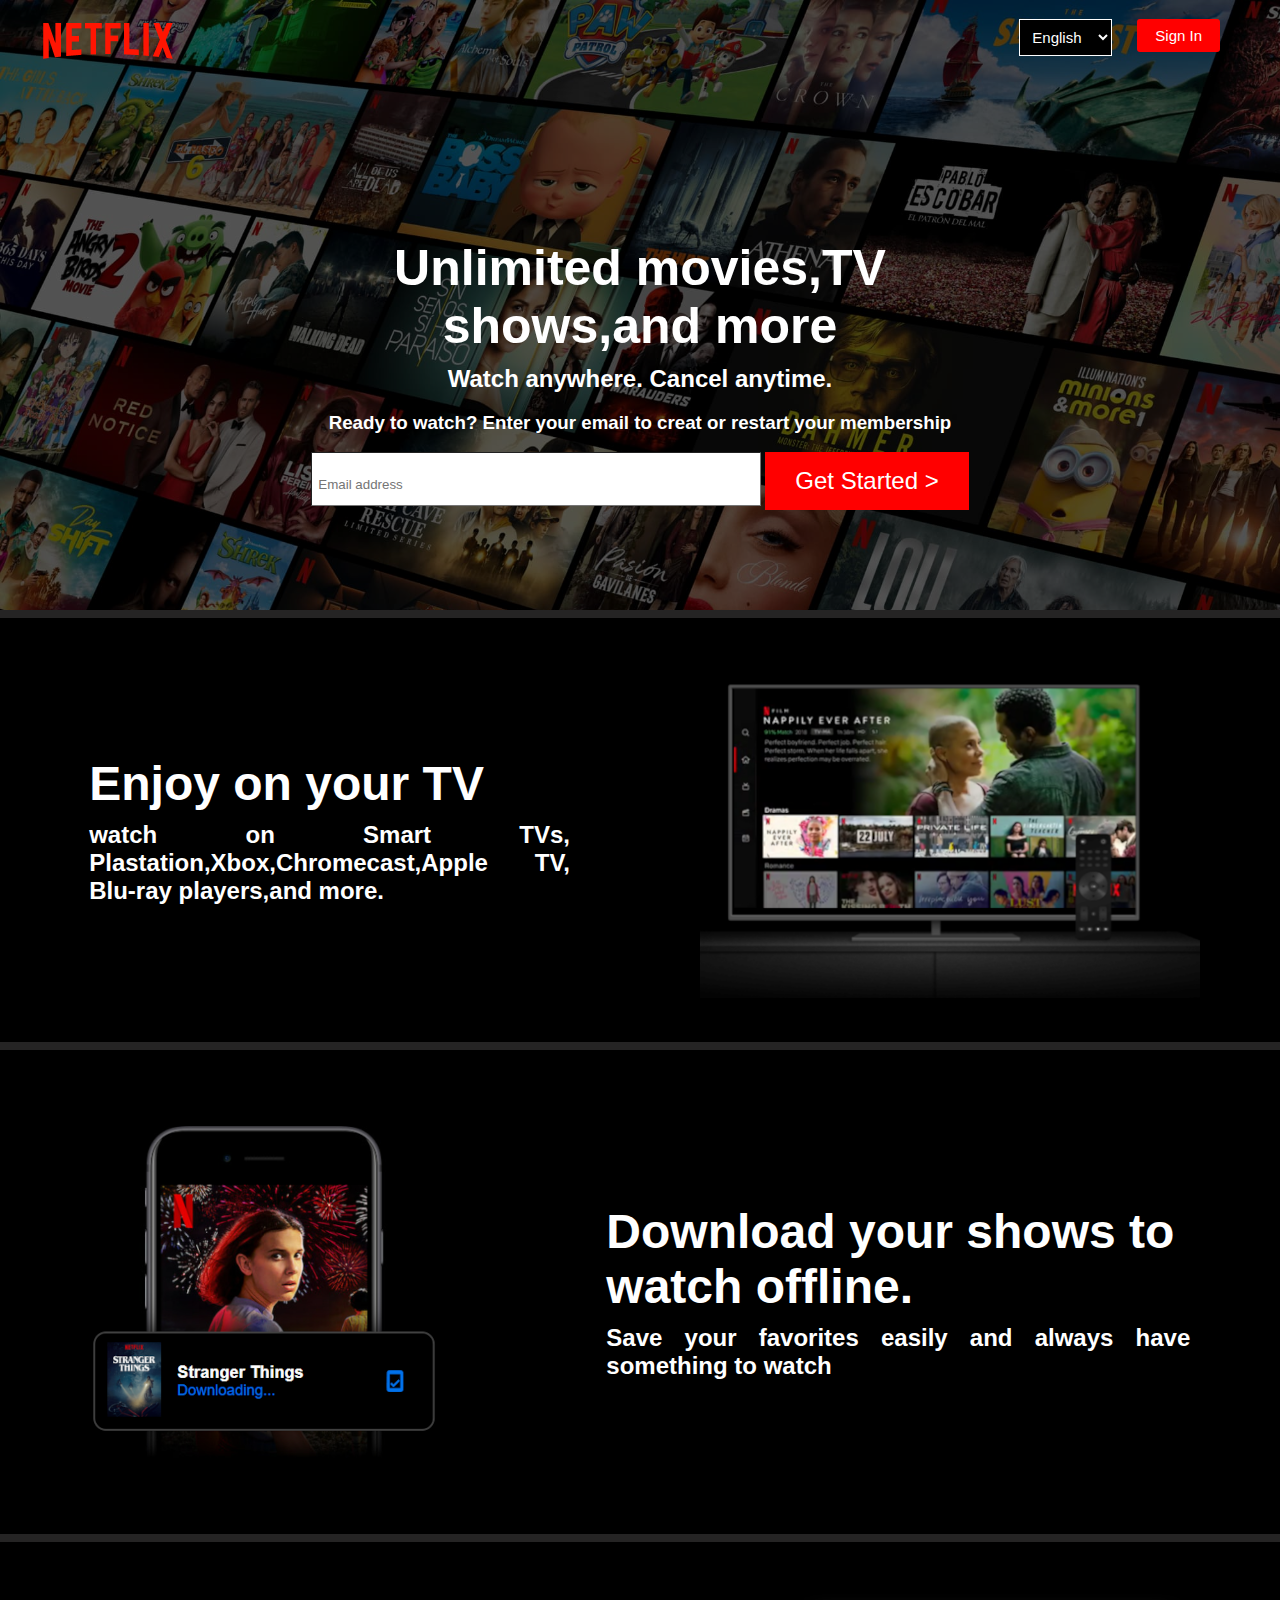
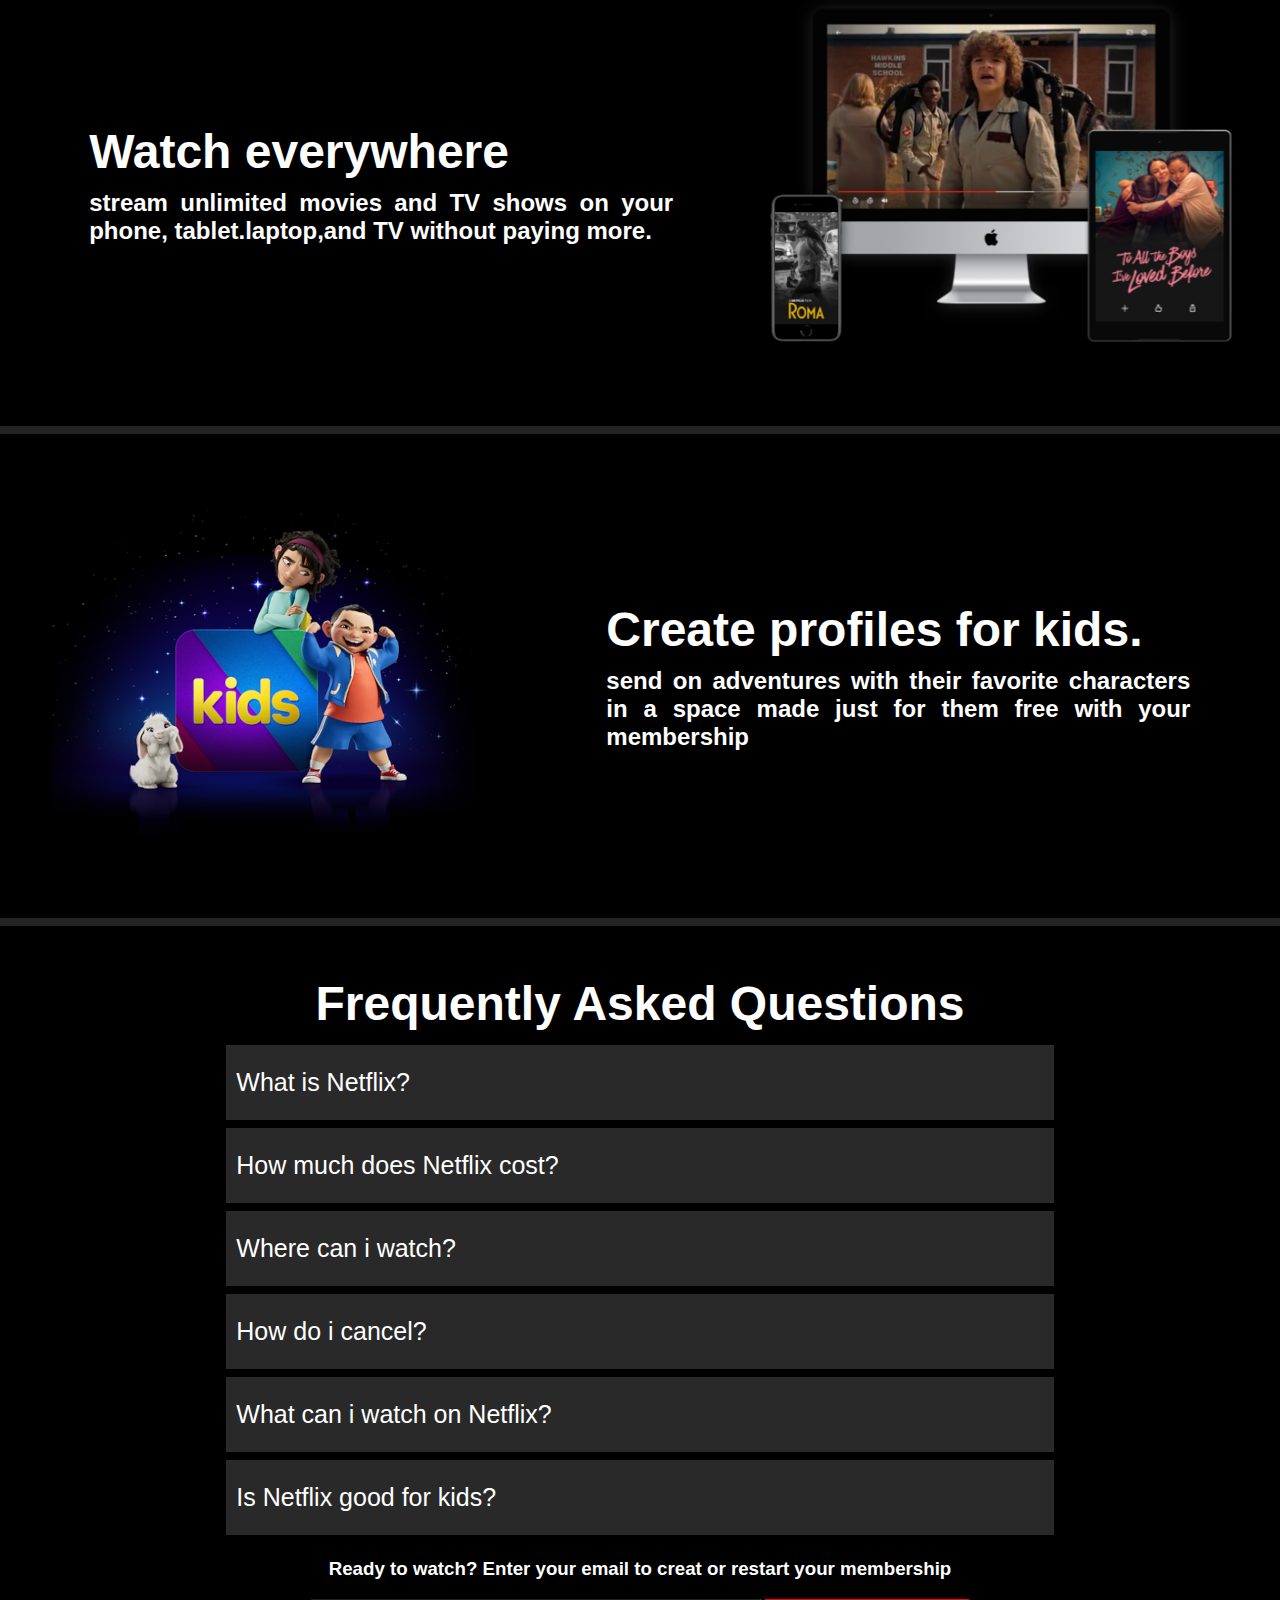
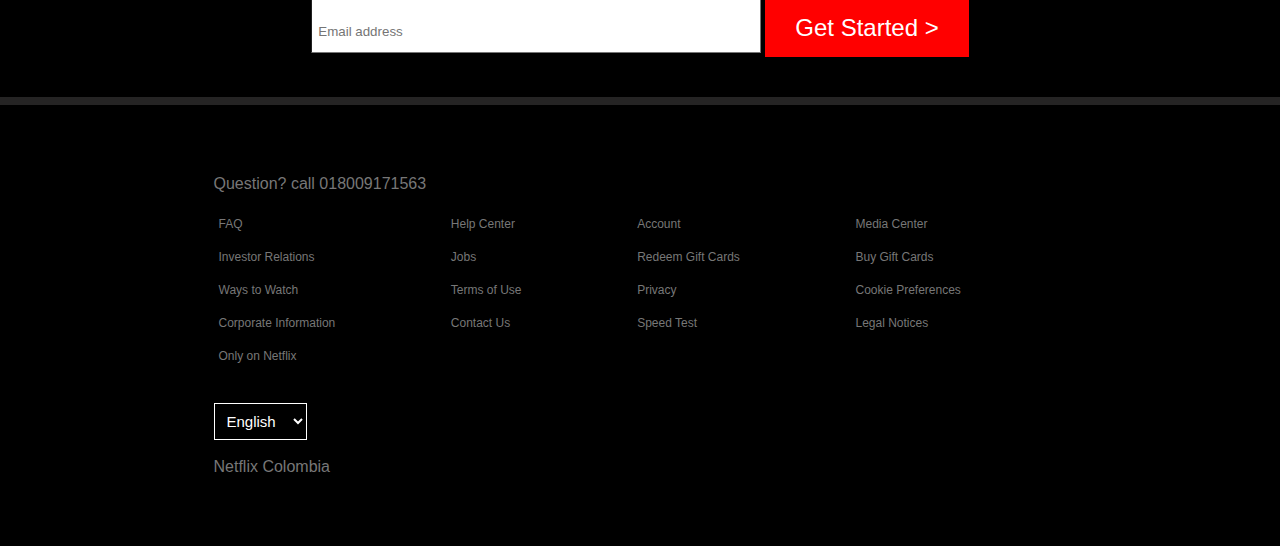
<file: index.html>
<!DOCTYPE html>
<html lang="en">
<head>
    <meta charset="UTF-8">
    <meta http-equiv="X-UA-Compatible" content="IE=edge">
    <meta name="viewport" content="width=device-width, initial-scale=1.0">
    <link rel="stylesheet" href="styles.css">
    <title>Netflix</title>
</head>
<body>
    <div id="section1">
        <div id="header">
            <div class="row">
                <div class="col-3 leftSide">
                    <img id="imgLogo" src="assets/netflix_PNG-scaled.png" alt="netflix">
                </div>
                <div class="col-10 rightSide">
                    <ul>
                        <li><button id="signInButton" type="button"><a href="signInPage/logIn.html">Sign In</a></button></li>
                        <li><select name="language">
                            <option value="english">English</option>
                            <option value="spanish">Spanish</option>
                        </select></li>
                    </ul>
                </div>
            </div>
        </div>
        <div id="emailSection">
            <div class="col-7">
                <h1>Unlimited movies,TV shows,and more</h1>
                <h2>Watch anywhere. Cancel anytime.</h2>
                
            </div>
            <form action="">
                <h3>Ready to watch? Enter your email to creat or restart your membership</h3>            
                <input id="inputEmail" name= "Email address" placeholder="Email address" type="email" required>
                <button id="getStartButton" type="submit"><span>Get Started ></span></button>
            </form>
        </div>
    </div>
    <div id="enjoyOnYourTv" class="color">
        <div class="row-2">
            <div class="col-6">
                <h1>Enjoy on your TV</h1>
                <h2>watch on Smart TVs, Plastation,Xbox,Chromecast,Apple TV, Blu-ray players,and more.</h2>
            </div>
            <div class="col-6">
                <img src="assets/1-scaled.png" alt="enjoyOnYourTv">
            </div>
        </div>
    </div>
    <div id="downloadYourShow"class="color">
        <div class="row-2">
            <div class="col-5">
                <img src="assets/2-scaled.png" alt="Download your show">
            </div>
            <div class="col-7 ajustarTexto">
                <h1>Download your shows to watch offline.</h1>
                <h2>Save your favorites easily and always have something to watch</h2>
            </div>
        </div>
    </div>
    <div id="watchEveryWhere"class="color">
        <div class="row-2">
            <div class="col-7">
                <h1>Watch everywhere</h1>
                <h2>stream unlimited movies and TV shows on your phone, tablet.laptop,and TV without paying more.</h2>
            </div>
            <div class="col-5">
                <img src="assets/3-scaled.png" alt="Watch everywhere">
            </div>
        </div>
    </div>
    <div id="createProfileKids"class="color">
        <div class="row-2">
            <div class="col-5">
                <img src="assets/4-escaled.png" alt="Download your show">
            </div>
            <div class="col-7">
                <h1>Create profiles for kids.</h1>
                <h2>send on adventures with their favorite characters in a space made just for them free with your membership</h2>
            </div>
        </div>
    </div>
    <div id="frequentlyAskedQuestions" class="color">
        <div class="row-2">
            <div class="col-8">
                <h1>Frequently Asked Questions</h1>
                <button type="button" class="collapsible">What is Netflix?</button>
                <div class="content"><p>
                    Netflix is a streaming service that offers a wide variety of award-winning TV shows, 
                    movies, anime, documentaries, and more on thousands of internet-connected devices.
                    You can watch as much as you want, whenever you want without a single commercial all
                     for one low monthly price. There's always something new to discover and new TV 
                     shows and movies are added every week!
                </p></div>
                <button type="button" class="collapsible">How much does Netflix cost?</button>
                <div class="content"><p>
                    Netflix is a streaming service that offers a wide variety of award-winning TV shows, 
                    movies, anime, documentaries, and more on thousands of internet-connected devices.
                    You can watch as much as you want, whenever you want without a single commercial all
                     for one low monthly price. There's always something new to discover and new TV 
                     shows and movies are added every week!
                </p></div>
                <button type="button" class="collapsible">Where can i watch?</button>
                <div class="content"><p>
                    Netflix is a streaming service that offers a wide variety of award-winning TV shows, 
                    movies, anime, documentaries, and more on thousands of internet-connected devices.
                    You can watch as much as you want, whenever you want without a single commercial all
                     for one low monthly price. There's always something new to discover and new TV 
                     shows and movies are added every week!
                </p></div>
                <button type="button" class="collapsible">How do i cancel?</button>
                <div class="content"><p>
                    Netflix is a streaming service that offers a wide variety of award-winning TV shows, 
                    movies, anime, documentaries, and more on thousands of internet-connected devices.
                    You can watch as much as you want, whenever you want without a single commercial all
                     for one low monthly price. There's always something new to discover and new TV 
                     shows and movies are added every week!
                </p></div>
                <button type="button" class="collapsible">What can i watch on Netflix?</button>
                <div class="content"><p>
                    Netflix is a streaming service that offers a wide variety of award-winning TV shows, 
                    movies, anime, documentaries, and more on thousands of internet-connected devices.
                    You can watch as much as you want, whenever you want without a single commercial all
                     for one low monthly price. There's always something new to discover and new TV 
                     shows and movies are added every week!
                </p></div>
                <button type="button" class="collapsible">Is Netflix good for kids?</button>
                <div class="content"><p>
                    Netflix is a streaming service that offers a wide variety of award-winning TV shows, 
                    movies, anime, documentaries, and more on thousands of internet-connected devices.
                    You can watch as much as you want, whenever you want without a single commercial all
                     for one low monthly price. There's always something new to discover and new TV 
                     shows and movies are added every week!
                </p></div>
                <form action="">
                    <h3>Ready to watch? Enter your email to creat or restart your membership</h3>            
                    <input id="inputEmail" name= "Email address" placeholder="Email address" type="email">
                    <button id="getStartButton"type="submit"><span>Get Started ></span></button>
                </form>
            </div>            
        </div>
    </div>
    <div id="footPage"class="color">
        <div class="col-8">
            <label for="Question?">Question? call 018009171563</label>
            <ul>
                <li class="itemFooter"><a href="">FAQ</a></li> 
                <li class="itemFooter"><a href="">Help Center</a></li>
                <li class="itemFooter"><a href="">Account</a></li>
                <li class="itemFooter"><a href="">Media Center</a></li>
                <li class="itemFooter"><a href="">Investor Relations</a></li>
                <li class="itemFooter"><a href="">Jobs</a></li>
                <li class="itemFooter"><a href="">Redeem Gift Cards</a></li>
                <li class="itemFooter"><a href="">Buy Gift Cards</a></li>
                <li class="itemFooter"><a href="">Ways to Watch</a></li>
                <li class="itemFooter"><a href="">Terms of Use</a></li>
                <li class="itemFooter"><a href="">Privacy</a></li>
                <li class="itemFooter"><a href="">Cookie Preferences</a></li>
                <li class="itemFooter"><a href="">Corporate Information</a></li>
                <li class="itemFooter"><a href="">Contact Us</a></li>
                <li class="itemFooter"><a href="">Speed Test</a></li>
                <li class="itemFooter"><a href="">Legal Notices</a></li>
                <li class="itemFooter"><a href="">Only on Netflix</a></li>
            </ul>
            <br>
            <select name="language">
                <option value="english">English</option>
                <option value="spanish">Spanish</option>
            </select>
            <br><br>
            <label for="Netflix Colombia">Netflix Colombia</label>
        </div>
    </div>
    <script src="js/app.js"></script>

</body>
</html>
</file>
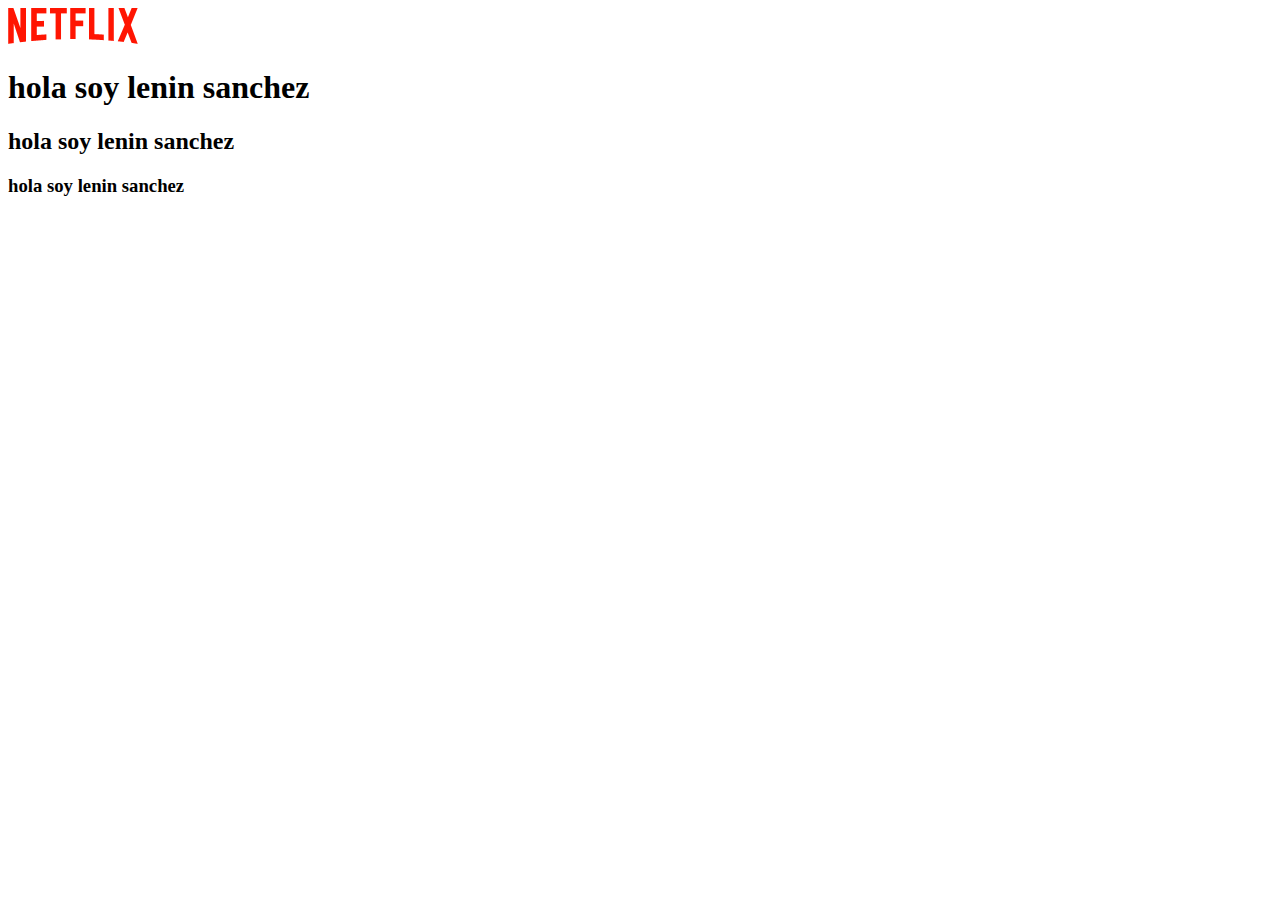
<file: index2.html>
<!DOCTYPE html>
<html lang="en">
<head>
    <meta charset="UTF-8">
    <meta http-equiv="X-UA-Compatible" content="IE=edge">
    <meta name="viewport" content="width=device-width, initial-scale=1.0">
    <title>Document</title>
</head>
<body>
    <img src="assets/netflix_PNG-scaled.png" alt="netflix">
    <h1>hola soy lenin sanchez</h1>
    <h2>hola soy lenin sanchez</h2>
    <h3>hola soy lenin sanchez</h3>
</body>
</html>
</file>
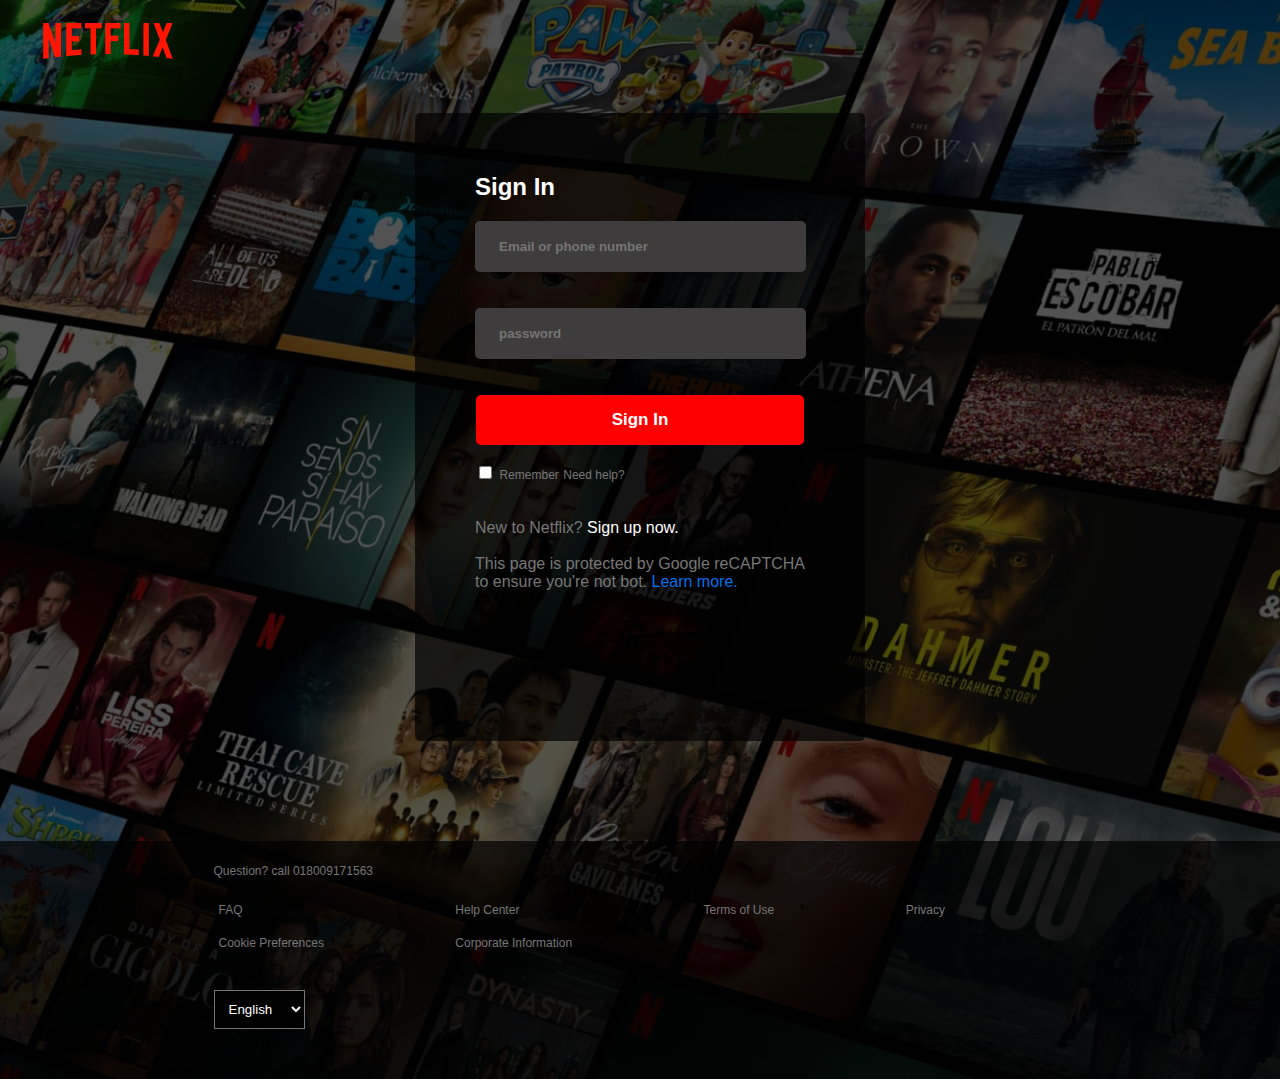
<file: signInPage/logIn.html>
<!DOCTYPE html>
<html lang="en">
<head>
    <meta charset="UTF-8">
    <meta http-equiv="X-UA-Compatible" content="IE=edge">
    <meta name="viewport" content="width=device-width, initial-scale=1.0">
    <link rel="stylesheet" href="styleSignInPage.css">
    <title>Document</title>
</head>
<body>
    <div id="section1">
        <div id="header">
            <div class="row">
                <div class="col-3 leftSide">
                    <img id="imgLogo" src="../assets/netflix_PNG-scaled.png" alt="netflix">
                </div>
            </div>
        </div>
        <div class="row">
            <div class="card">
                <form action="">
                    <h2>Sign In</h2>
                    <input class="inputSignIn" type="email" placeholder="Email or phone number" required>
                    <br><br>
                    <input class="inputSignIn" type="password" placeholder="password" required>
                    <br><br>
                    <button class="signInButton" type="submit">Sign In</button>
                </form>
                <br>
                <div>
                    <input type="checkbox" placeholder="Remember" >
                    <label for="Remember">Remember</label> 
                    <label for="NeedHelp"><a>Need help?</a></label>
                </div>
                <br><br>
                <span>New to Netflix?<a class="signUp" href=""> Sign up now.</a></span>
                <br><br>
                <span>This page is protected by Google reCAPTCHA to ensure you're not bot. <a class="learnMore" href="">Learn more.</a></span>
            </div>
        </div>
        <div id="footPage"class="color">
            <div class="col-8">
                <label for="Question?">Question? call <a>018009171563</a></label>
                <ul>
                    <li class="itemFooter"><a href="">FAQ</a></li> 
                    <li class="itemFooter"><a href="">Help Center</a></li>
                    <li class="itemFooter"><a href="">Terms of Use</a></li>
                    <li class="itemFooter"><a href="">Privacy</a></li>
                    <li class="itemFooter"><a href="">Cookie Preferences</a></li>
                    <li class="itemFooter"><a href="">Corporate Information</a></li>
                    
                </ul>
                <br>
                <select name="language">
                    <option value="english">English</option>
                    <option value="spanish">Spanish</option>
                </select>

            </div>
        </div>
    </div>   
</body>
</html>
</file>
<file: styles.css>
body{
    margin: 0;
    padding: 0;
    width: 100%;
    background-color: rgb(37, 36, 36);
    font-family: 'Trebuchet MS', 'Lucida Sans Unicode', 'Lucida Grande', 'Lucida Sans', Arial, sans-serif;
}
a{
    text-decoration: none;
    color: white;
}
li{
    list-style: none;
}
h1{
    margin: 10px 70px;
    text-align: left;
    color: white;
    font-size: 48px;
    }
h2{
    margin: 10px 70px;
    text-align: justify;
    color: white;
}
h3{
    color: white;
}
#imgLogo{
    margin:23px 0px 0px 43px;
    float: left;
}

#section1{
    display: block;
    padding-bottom: 100px;
    background: rgba(0, 0, 0, 0.57) url(assets/nextFlix_background.jpg) no-repeat center 0px;
    background-size: cover;
    background-blend-mode: darken;
}


.rightSide ul{
    margin-right:60px ;
}
    .rightSide ul li{
        float: right;
        margin-left: 25px;
    }
    select{
        background-color: black;
        border-color: white;
        color: white;
        padding: 8px 8px;
        font-size: 15px;
    }
    button#signInButton {
        background-color: red;
        border-width: 0px;
        border-radius: 3px;
        padding: 8px 18px;
        font-size: 15px;
    }


#emailSection{
    text-align: center;
    padding-top: 170px;
    align-items: center;
}
    #emailSection .col-7{
        margin: auto;
    }  
    #emailSection h1{
        font-size:50px;
        margin: 10px 0px;
        text-align: center;
    }
    #emailSection h2{
        text-align: center;
    }
        #inputEmail{
            border-radius: 0px;
            border-width: 1px;
            padding: 24px 7cm 13px 6px;
            margin: 0px;
        }
        #getStartButton{
        color: white;
        background-color: red;
        border: none;
        margin: 0px;
        padding: 15px 30px;
        }
        #getStartButton span{
            font-size: 24px;
        }

.color{
    background-color: black;
}
.color .row-2{
    margin: 8px auto;
    text-align: center;
}
#frequentlyAskedQuestions .col-8 {
    margin: 0px auto;
}
#frequentlyAskedQuestions h1{
    text-align: center;
}
    .collapsible {
        background-color: rgb(41, 41, 41);
        color: white;
        cursor: pointer;
        padding: 23px 10px;
        width: 100%;
        border: none;
        text-align: left;
        outline: none;
        font-size: 25px;
        margin: 4px 0px;
    }    
    .active{
        background-color: #555;
    }    
    .content {
        padding: 0 18px;
        display: none;
        overflow: hidden;
        background-color: rgb(41, 41, 41);
        color: white;
        font-size: 20px;
        transition-duration: 1.5s;
    }

#footPage{
      padding: 70px 0px;
      }
    #footPage .col-8{
        margin: 0px auto;
        }
        #footPage ul {
            display: grid; 
            grid-template-areas:
            'itemFooter itemFooter itemFooter itemFooter'
            'itemFooter itemFooter itemFooter itemFooter'
            'itemFooter itemFooter itemFooter itemFooter'
            'itemFooter itemFooter itemFooter itemFooter';
            gap: 15px;
            padding: 5px;
            
        }
            #footPage a{
            color:#777;
            font-size: 12px;
            }
            #footPage label{
                color:#777;
                }


/*-------------------------------------------STRUCTURE BASE----------------------------------*/
.row{
    display:flex;
    width: 100%;
    align-items: center; 
    text-align: center;
}
.row-2{
    display:flex;
    width: 97%;
    padding: 40px 0px;
    align-items: center; 
    text-align: center;
}
.col-middle{width: 4.15%;}
.col-1{width: 8.33%;}
.col-2{width: 16.66%;}
.col-3{width: 25%;}
.col-4{width: 33.32%;}
.col-5{width: 41.65%;}
.col-6{width: 50%;}
.col-7{width: 58.31%;}
.col-8{width: 66.64%;}
.col-9{width: 75%;}
.col-10{width: 80.33%;}
.col-11{width: 91.63%;}
.col-12{width: 100%;}
</file>
<file: signInPage/styleSignInPage.css>
body{
    margin: 0px;
    padding: 0ps;
    width: 100%;
    font-family: 'Trebuchet MS', 'Lucida Sans Unicode', 'Lucida Grande', 'Lucida Sans', Arial, sans-serif;
}
a{
    text-decoration: none;
}
a:hover{
    text-decoration:underline;
}
#imgLogo{
    margin:23px 0px 0px 43px;
}
#section1{
    background: rgba(0, 0, 0, 0.57) url(../assets/nextFlix_background.jpg) no-repeat center 0px;
    background-size:cover;
    background-blend-mode: darken;

}
#section1 .card{
    display:block;
    margin: 0px auto;
    margin-top: 50px;
    width: 330px;
    padding: 40px 60px;
    padding-bottom: 150px;
    background-color: rgba(0, 0, 0, 0.7); 
    border-radius: 5px;
    margin-bottom: 100px;
    color: white;
    flex-wrap:wrap-reverse ;
}
    .inputSignIn,.signInButton{
        display: block;
        margin: auto;
        border-radius: 5px;
        border-width: 0px;
        font-weight:bolder;
    }
    .inputSignIn{
        padding: 18px 128px 18px 24px;
        background-color: rgb(62, 60, 60);
    }
    .signInButton{
        padding: 15px 136px;
        background-color: red;
        color: white;
        font-size: 17px;
    }
    .card span,a{
        color:#777;
    }
    .card .signUp{
        color: white;
    }
    a.learnMore{
        color: #0071eb;
    }

#footPage{
    padding: 20px 0px 50px 0px;
    background: rgba(0, 0,0,0.7);
    }
    #footPage .col-8{
        margin: 0px auto;
      }
        #footPage ul{
            display: grid;
            grid-template-areas:     
            'itemFooter itemFooter itemFooter itemFooter'
            'itemFooter itemFooter itemFooter itemFooter';
            gap: 15px;
            padding: 5px;
            list-style: none;
        }
        #footPage a,label{
            color:#777;
            font-size: 12px;
        }

        #footPage select{
            background-color: black;
            color: white;
            padding: 10px;
        }

.row{
    display:block;
    width: 100%;
    align-items: center; 
}
.col-middle{width: 4.15%;}
.col-1{width: 8.33%;}
.col-2{width: 16.66%;}
.col-3{width: 25%;}
.col-4{width: 33.32%;}
.col-5{width: 41.65%;}
.col-6{width: 50%;}
.col-7{width: 58.31%;}
.col-8{width: 66.64%;}
.col-9{width: 75%;}
.col-10{width: 80.33%;}
.col-11{width: 91.63%;}
.col-12{width: 100%;}
</file>
